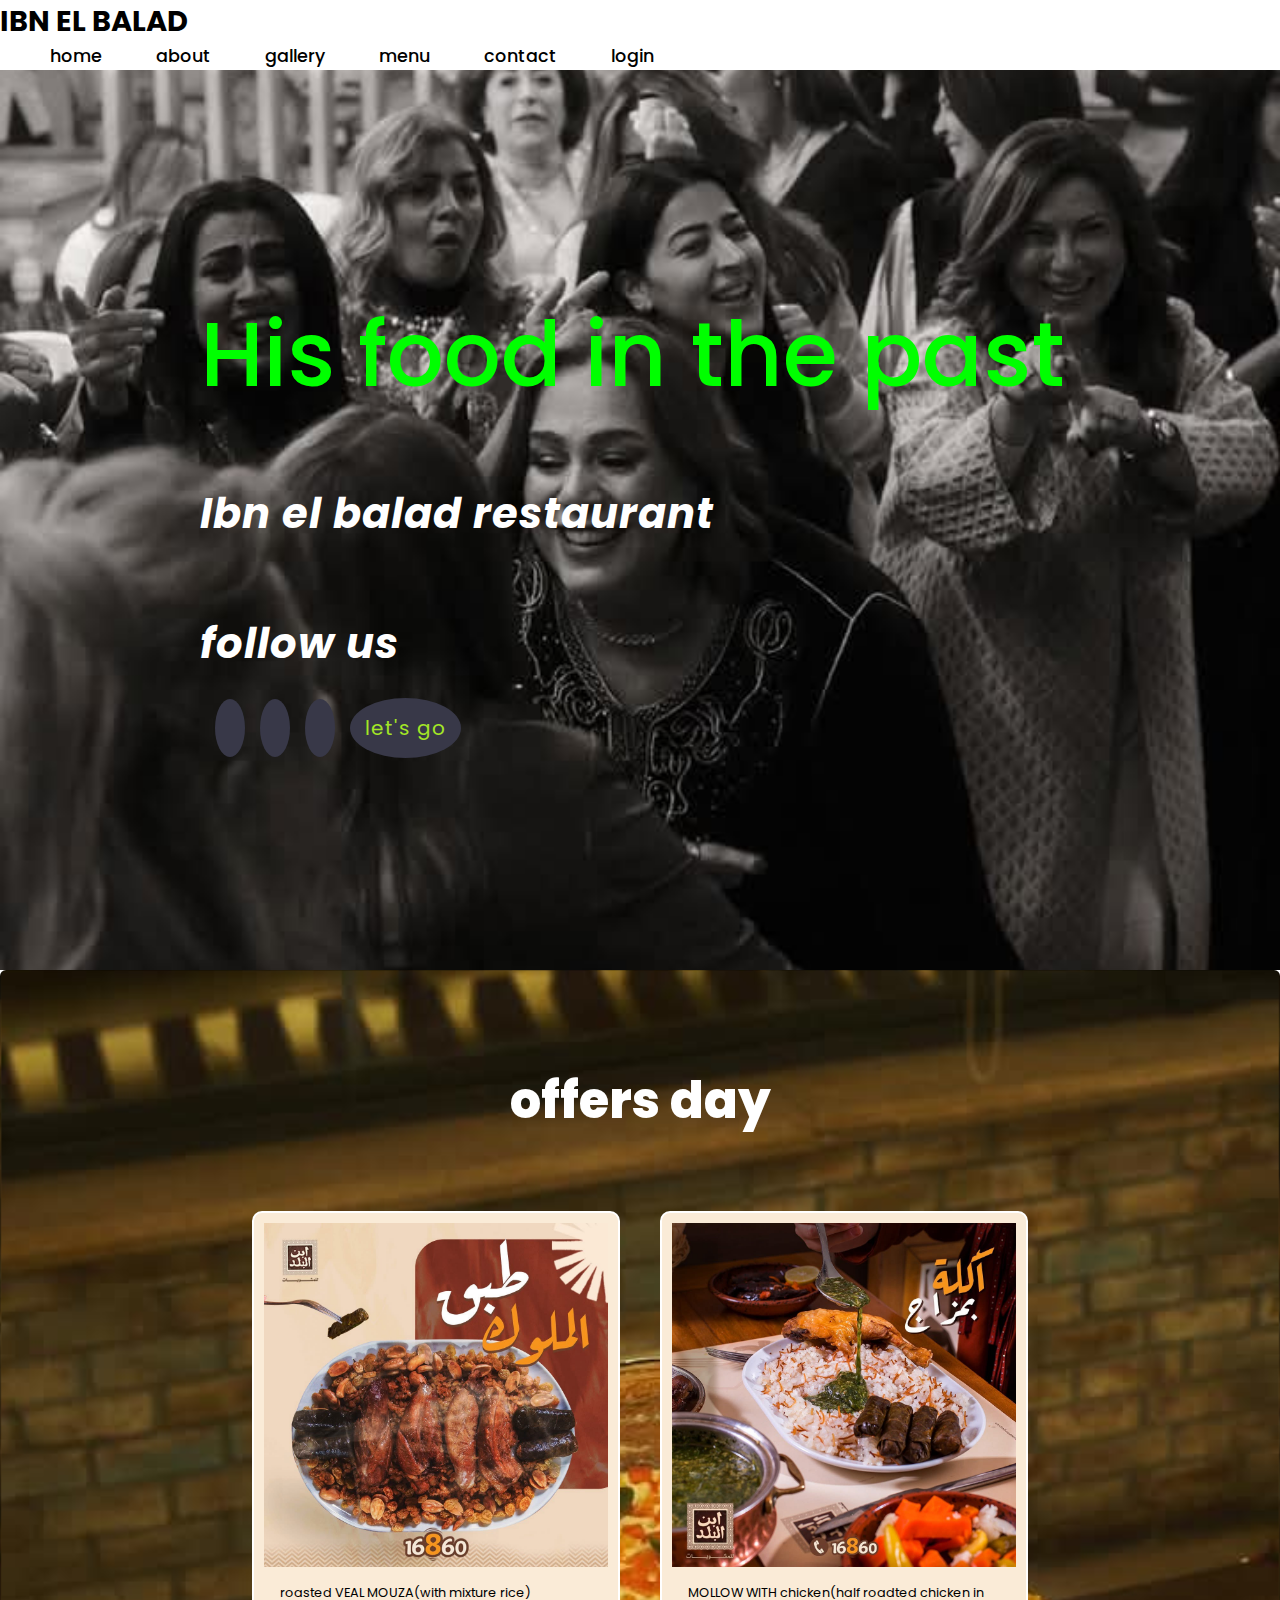
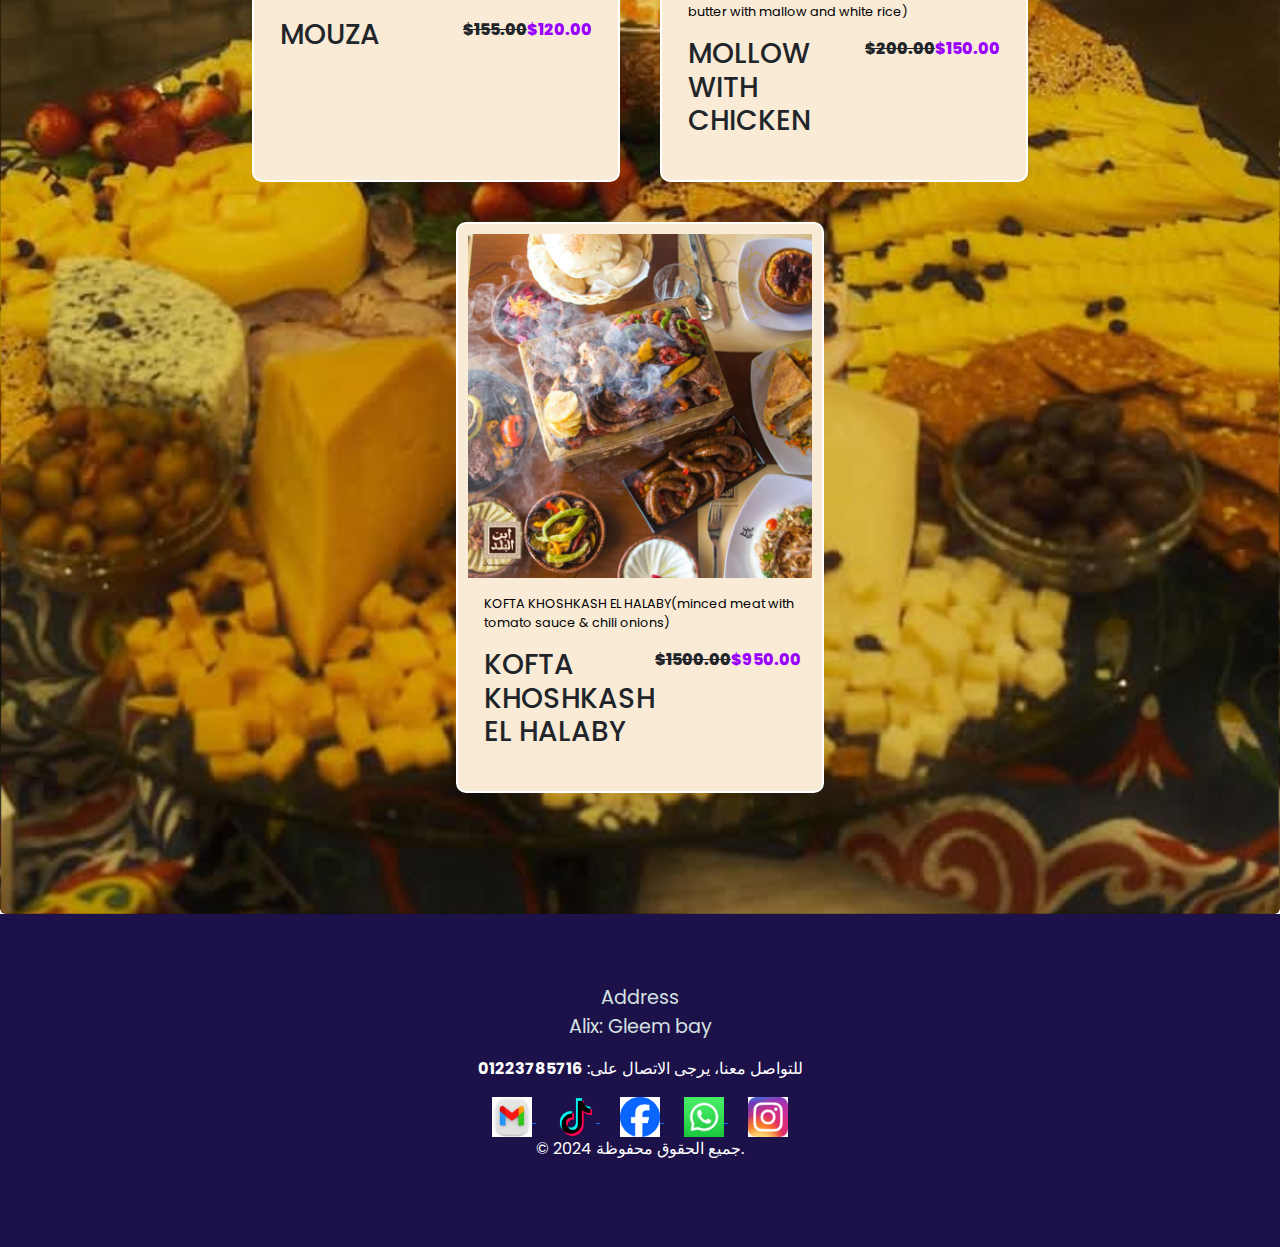
<file: index.html>
<!DOCTYPE html>
<html lang="en">
<head>
    <meta charset="UTF-8">
    <meta name="viewport" content="width=device-width, initial-scale=1.0">
    <title>Ibn El Balad</title>
    <link rel="shortcut icon" href="11.jpg" type="image/x-icon">
    <link rel="stylesheet" href="home.css">
    <link rel="stylesheet" href="https://cdnjs.cloudflare.com/ajax/libs/font-awesome/6.7.1/css/all.min.css" integrity="sha512-5Hs3dF2AEPkpNAR7UiOHba+lRSJNeM2ECkwxUIxC1Q/FLycGTbNapWXB4tP889k5T5Ju8fs4b1P5z/iB4nMfSQ==" crossorigin="anonymous" referrerpolicy="no-referrer" />
     <link href="https://cdn.jsdelivr.net/npm/bootstrap@5.3.0-alpha3/dist/css/bootstrap.min.css" rel="stylesheet">
    <style>
    footer {
            background-color: #1d114a;
            color: white;
            text-align: center;
            padding: 70px;
            margin-top:0px;
        }
        .social-links a {
        margin: 0 10px;
    }

    .social-links img {
        width: 40px;
        height: 40px;
    }

</style>
</head>
<body>
    <header>
        
        <a href="home" class="logo">Ibn El Balad</a>
        <nav class="navication">
            <a href="index.html">home</a>
            <a href="about.html">about</a>
            <a href="gallery.html">gallery</a>
            <a href="menu.html">menu</a>
            <a href="contact.html">contact</a>
            <a href="log.html">login</a>
        </nav>
    </header>
    <section class="main" id="home">
        <div>
            <h2> <span>His food in the past</span></h2>
            <h3>Ibn el balad restaurant</h3>
            <div class="social-icons">
                <div>




                            <h3>follow us</h3>
                            <a href="#"><i class="fa-brands fa-facebook-f"></i></a>
                            <a href="#"><i class="fa-brands fa-twitter"></i></a>
                            <a href="#"><i class="fa-brands fa-instagram"></i></a>
                            <a href="index.html" class="main-btn">let's go</a>
                        </div>
            </section>
        <section class="card" id="offers">
            <h2 class="title">offers day</h2>
            <div class="content">
                <div class="card-offers">
                    <div class="card-image">
                        <img src="250.JPG" alt="">
                    </div>
                    <div class="card-info">
                        <p class="card-category"> roasted VEAL MOUZA(with mixture rice)</p>
                        <strong class="card-title">
                            <h3> mouza</h3>
                           <p> <del>$155.00</del><span style="color: rgb(153, 0, 255);">$120.00</span></p>
                        </strong>
                    </div>
                </div>
                <div class="card-offers">
                    <div class="card-image">
                        <img src="190.JPG" alt="">
                    </div>
                    <div class="card-info">
                        <p class="card-category"> MOLLOW WITH chicken(half roadted chicken in butter with mallow and white rice)</p>
                        <strong class="card-title">
                            <h3>MOLLOW WITH chicken</h3>
                           <p> <del>$200.00</del><span style="color: rgb(153, 0, 255);">$150.00</span></p>
                        </strong>
                    </div>
                </div>
                <div class="card-offers">
                    <div class="card-image">
                        <img src="800.jpg" alt="AAA">
                    </div>
                    <div class="card-info">
                        <p class="card-category"> KOFTA KHOSHKASH EL HALABY(minced meat with tomato sauce & chili onions)</p>
                        <strong class="card-title">
                            <h3>KOFTA KHOSHKASH EL HALABY</h3>
                           <p> <del>$1500.00</del><span style="color: rgb(153, 0, 255);">$950.00</span></p>
                        </strong>
                    </div>
                </div>
            </div>
        </section>
                


        <footer id="contact">

            <div class="footer-title">
                <p style="color: rgb(212, 225, 225);  font-size: larger;">Address <br> Alix: Gleem bay</p>
            </div>
            <p>للتواصل معنا، يرجى الاتصال على: <strong>01223785716</strong> </p>
            <div class="social-links">
               
                <a href="mailto:your-email@gmail.com" target="_blank">
                    <img src="gm.jpg" alt="Gmail">
                </a>
                
                <a href="https://www.tiktok.com" target="_blank">
                    <img src="Tiktok.jpg" alt="TikTok">
                </a>
                
                <a href="https://www.facebook.com" target="_blank">
                    <img src="fac.png" alt="Facebook">
                </a>
                
                
                <a href="https://wa.me/yourphonenumber" target="_blank">
                    <img src="wat.jpg" alt="WhatsApp">
                </a>
                
                
                <a href="https://www.instagram.com" target="_blank">
                    <img src="ins.jpg" alt="Instagram">
                </a>
                <p>&copy; 2024 جميع الحقوق محفوظة.</p>
            </div>
        </footer>




</body>
</html>
</file>
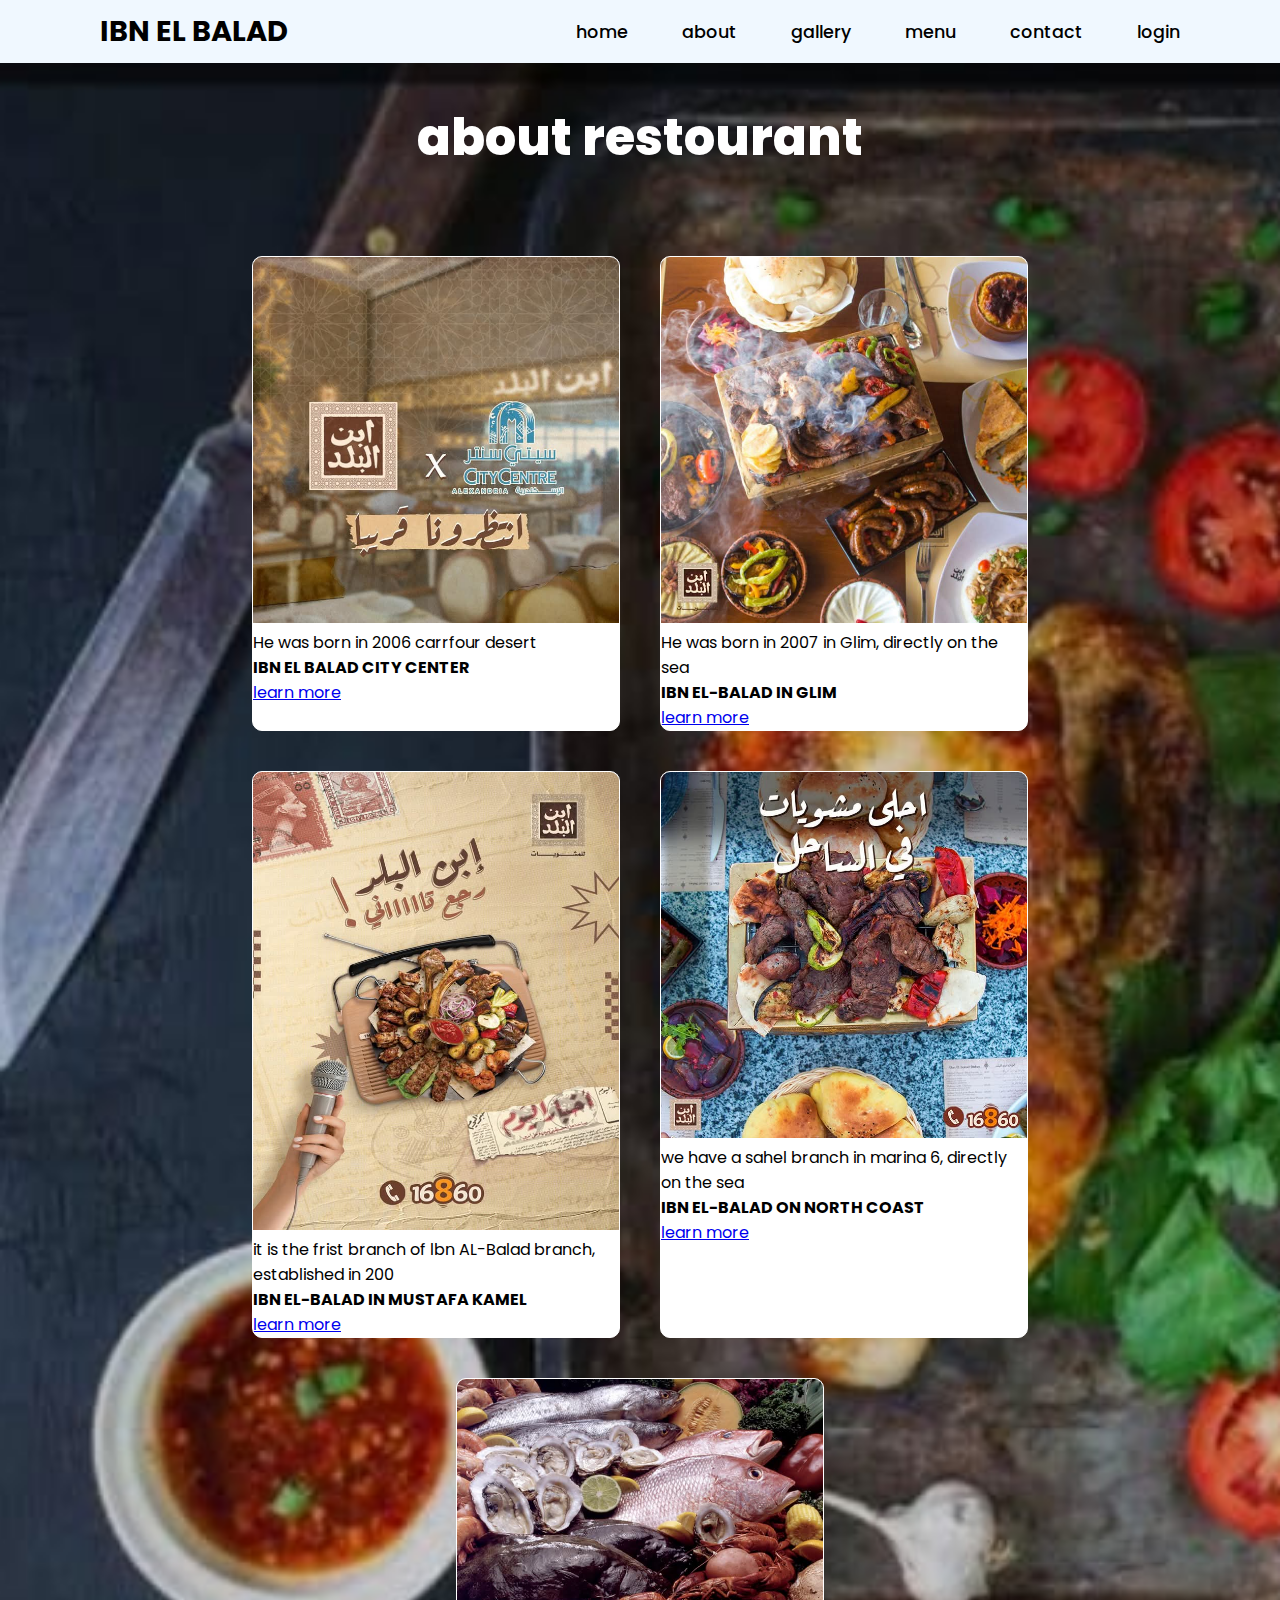
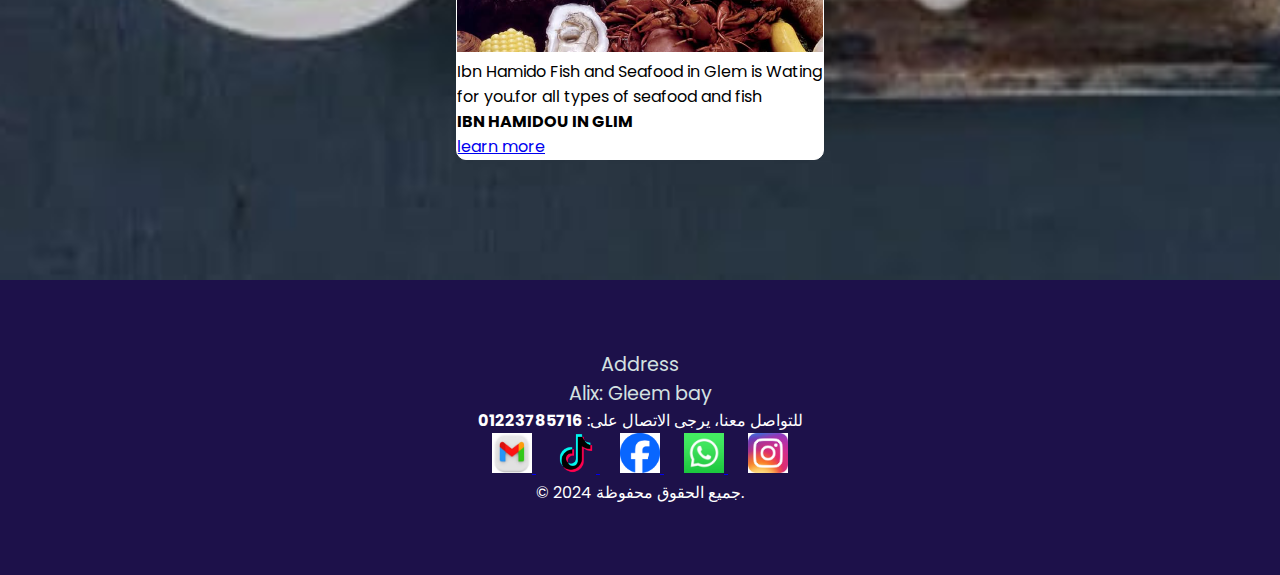
<file: about.html>
<!DOCTYPE html>
<html lang="en">
<head>
    <meta charset="UTF-8">
    <meta name="viewport" content="width=device-width, initial-scale=1.0">
    <title>Ibn El Balad</title>
    <link rel="shortcut icon" href="11.jpg" type="image/x-icon">
    <link rel="stylesheet" href="about.css">
    <style>
        footer {
            background-color: #1d114a;
            color: white;
            text-align: center;
            padding: 70px;
            margin-top:0px;
        }
        .social-links a {
        margin: 0 10px;
    }

    .social-links img {
        width: 40px;
        height: 40px;
    }
    </style>
</head>
<body>
    <header>
        <a href="home" class="logo">Ibn El Balad</a>
        <nav class="navication">
            <a href="index.html">home</a>
            <a href="about.html">about</a>
            <a href="gallery.html">gallery</a>
            <a href="menu.html">menu</a>
            <a href="contact.html">contact</a>
            <a href="log.html">login</a>
        </nav>
    </header>
    <section class="about" id="about">
        <h2 class="title">about restourant</h2>
        <div class="content">
            <div class="project-card">
                <div class="project-image">
                    <img src="1.jpg" alt="">
                </div>
                <div class="project-info">
                    <p class="project-category">He was born in 2006 carrfour desert</p>
                    <strong class="project-title">
                        <span>IBN EL BALAD CITY CENTER</span>
                    </strong>
                </div>
                <a href="learn more.html">learn more</a>
            </div>
            <div class="project-card">
                <div class="project-image">
                    <img src="800.jpg" alt="">
                </div>
                <div class="project-info">
                    <p class="project-category">He was born in 2007 in Glim, directly on the sea</p>
                    <strong class="project-title">
                        <span>IBN EL-BALAD IN GLIM </span>
                    </strong>
                </div>
                <a href="learn more">learn more</a>
            </div>
            <div class="project-card">
                <div class="project-image">
                    <img src="700.jpg" alt="">
                </div>
                <div class="project-info">
                    <p class="project-category">it is the frist branch of lbn AL-Balad branch, established in 200</p>
                    <strong class="project-title">
                        <span>IBN EL-BALAD IN MUSTAFA KAMEL </span>
                    </strong>
                </div>
                <a href="learn more">learn more</a>
            </div>
            <div class="project-card">
                <div class="project-image">
                    <img src="600.jpg" alt="">
                </div>
                <div class="project-info">
                    <p class="project-category">we have a sahel branch in marina 6, directly on the sea</p>
                    <strong class="project-title">
                        <span>IBN EL-BALAD ON NORTH COAST </span>
                    </strong>
                </div>
                <a href="learn more">learn more</a>
            </div>
            <div class="project-card">
                <div class="project-image">
                    <img src="900.jpg" alt="">
                </div>
                <div class="project-info">
                    <p class="project-category">Ibn Hamido Fish and Seafood in Glem is Wating for you.for all types of seafood and fish</p>
                    <strong class="project-title">
                        <span>IBN HAMIDOU IN GLIM </span>
                    </strong>
                </div>
                <a href="learn more">learn more</a>
            </div>
        </div>
    </section>


    <footer id="contact">

        <div class="footer-title">
            <p style="color: rgb(212, 225, 225);  font-size: larger;">Address <br> Alix: Gleem bay</p>
        </div>
        <p>للتواصل معنا، يرجى الاتصال على: <strong>01223785716</strong> </p>
        <div class="social-links">
            
            <a href="mailto:your-eeil@gmail.com" target="_blank">
                <img src="gm.jpg" alt="Gmail">
            </a>
            
            <a href="https://www.tiktok.com" target="_blank">
                <img src="Tiktok.jpg" alt="TikTok">
            </a>
            
            <a href="https://www.facebook.com" target="_blank">
                <img src="fac.png" alt="Facebook">
            </a>
            
            <a href="https://wa.me/yourphonenumber" target="_blank">
                <img src="wat.jpg" alt="WhatsApp">
            </a>
            
            <a href="https://www.instagram.com" target="_blank">
                <img src="ins.jpg" alt="Instagram">
            </a>
            <p>&copy; 2024 جميع الحقوق محفوظة.</p>
        </div>
    </footer>
</body>
</html>
</file>
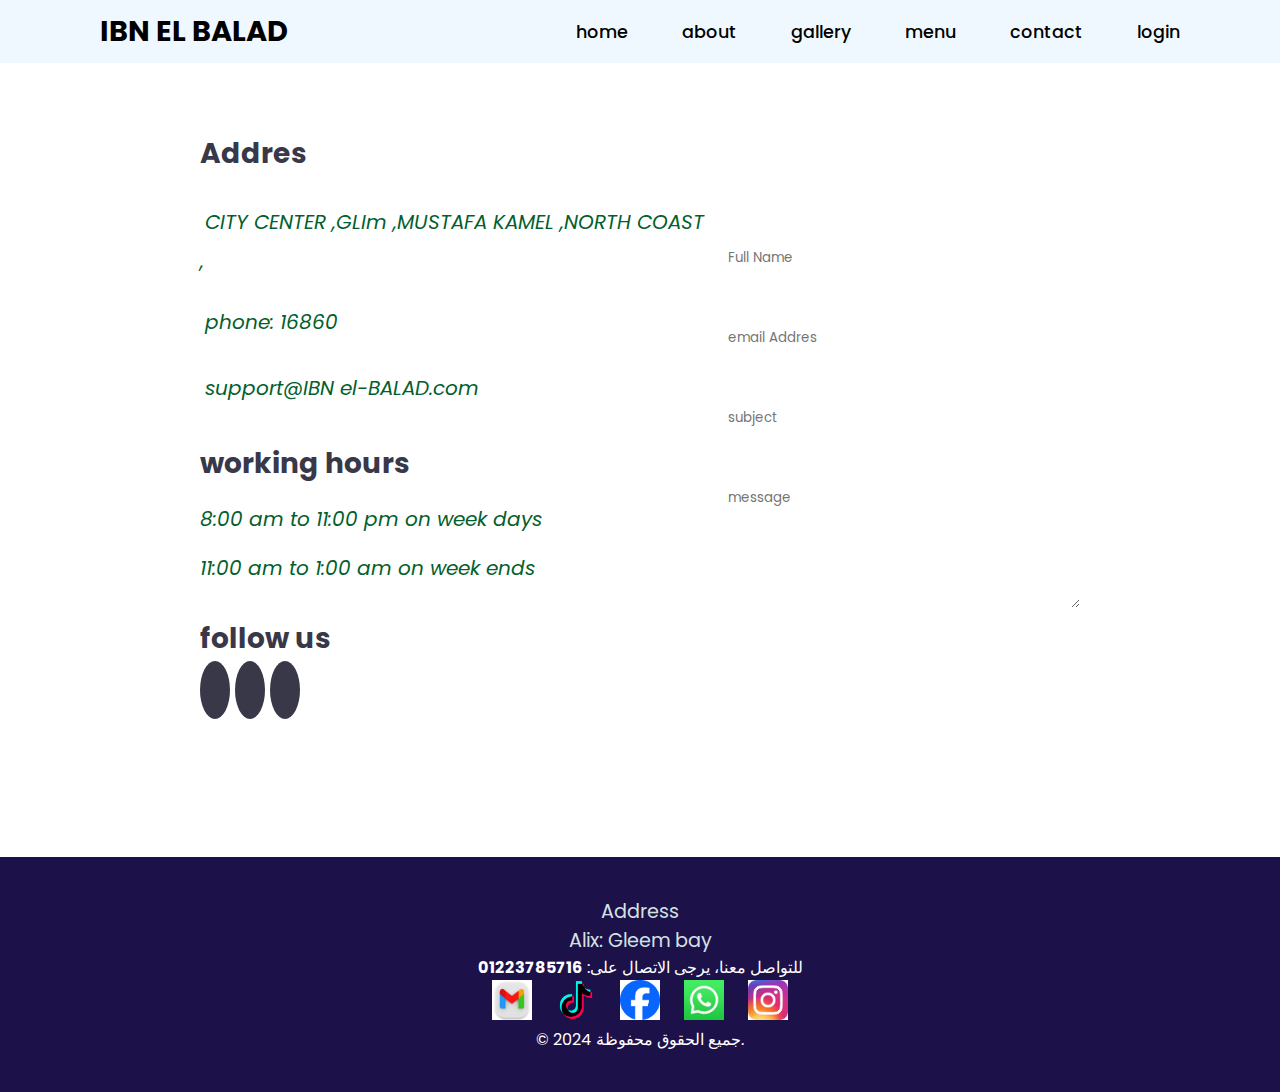
<file: contact.html>
<!DOCTYPE html>
<html lang="en">
<head>
    <meta charset="UTF-8">
    <meta name="viewport" content="width=device-width, initial-scale=1.0">
    <title>Ibn El Balad</title>
    <link rel="stylesheet" href="contact.css">
    <link rel="shortcut icon" href="11.jpg" type="image/x-icon">
    <link rel="stylesheet" href="https://cdnjs.cloudflare.com/ajax/libs/font-awesome/6.7.1/css/all.min.css" integrity="sha512-5Hs3dF2AEPkpNAR7UiOHba+lRSJNeM2ECkwxUIxC1Q/FLycGTbNapWXB4tP889k5T5Ju8fs4b1P5z/iB4nMfSQ==" crossorigin="anonymous" referrerpolicy="no-referrer" />
   <style>
      footer {
            background-color: #1d114a;
            color: white;
            text-align: center;
            padding: 40px;
            margin-top: 20px;
        }
        .social-links a {
        margin: 0 10px;
    }

    .social-links img {
        width: 40px;
        height: 40px;
    }
   </style>
</head>
<body>
    <header>
        <a href="home" class="logo">Ibn El Balad</a>
        <nav class="navication">
            <a href="index.html">home</a>
            <a href="about.html">about</a>
            <a href="gallery.html">gallery</a>
            <a href="menu.html">menu</a>
            <a href="contact.html">contact</a>
            <a href="log.html">login</a>
        </nav>
    </header>
    <section id="contact">
        <div class="container">
            <div class="contact-content">
                <div class="contact-info">
                    <div>
                        <h3>Addres</h3>
                        <p><i class="fa-solid fa-location-dot"></i> CITY CENTER ,GLIm ,MUSTAFA KAMEL ,NORTH COAST ,</p>
                        <p><i class="fa-solid fa-phone"></i>phone: 16860</p>
                        <p><i class="fa-regular fa-envelope"></i>support@IBN el-BALAD.com</p>
                    </div>
                    
                    <div>
                        <h3>working hours</h3>
                        <p>8:00 am to 11:00 pm on week days</p>
                        <p>11:00 am to 1:00 am on week ends</p>
                    </div>
                    <div>
                        <h3>follow us</h3>
                        <a href="#"><i class="fa-brands fa-facebook-f"></i></a>
                        <a href="#"><i class="fa-brands fa-twitter"></i></a>
                        <a href="#"><i class="fa-brands fa-instagram"></i></a>
                    </div>
                </div>
                <form>
                    <input type="text" name="Name" id="Name" placeholder="Full Name" required>
                    <input type="email" name="email" id="Name" placeholder="email Addres" required>
                    <input type="text" name="subject" id="Name" placeholder="subject" required>
                    <textarea name="message" id="message" cols="30" rows="5" placeholder="message"></textarea>
                </form>
            </div>
        </div>
    </section>

    <footer id="contact">

        <div class="footer-title">
            <p style="color: rgb(212, 225, 225);  font-size: larger;">Address <br> Alix: Gleem bay</p>
        </div>
        <p>للتواصل معنا، يرجى الاتصال على: <strong>01223785716</strong> </p>
        <div class="social-links">
        
            <a href="mailto:your-effl@gmail.com" target="_blank">
                <img src="gm.jpg" alt="Gmail">
            </a>
            
            
            <a href="https://www.tiktok.com" target="_blank">
                <img src="Tiktok.jpg" alt="TikTok">
            </a>
           
            <a href="https://www.facebook.com" target="_blank">
                <img src="fac.png" alt="Facebook">
            </a>
            
           
            <a href="https://wa.me/yourphonenumber" target="_blank">
                <img src="wat.jpg" alt="WhatsApp">
            </a>
            
            
            <a href="https://www.instagram.com" target="_blank">
                <img src="ins.jpg" alt="Instagram">
            </a>
            <p>&copy; 2024 جميع الحقوق محفوظة.</p>
        </div>
    </footer>
</body>
</html>
</body>
</html>
</file>
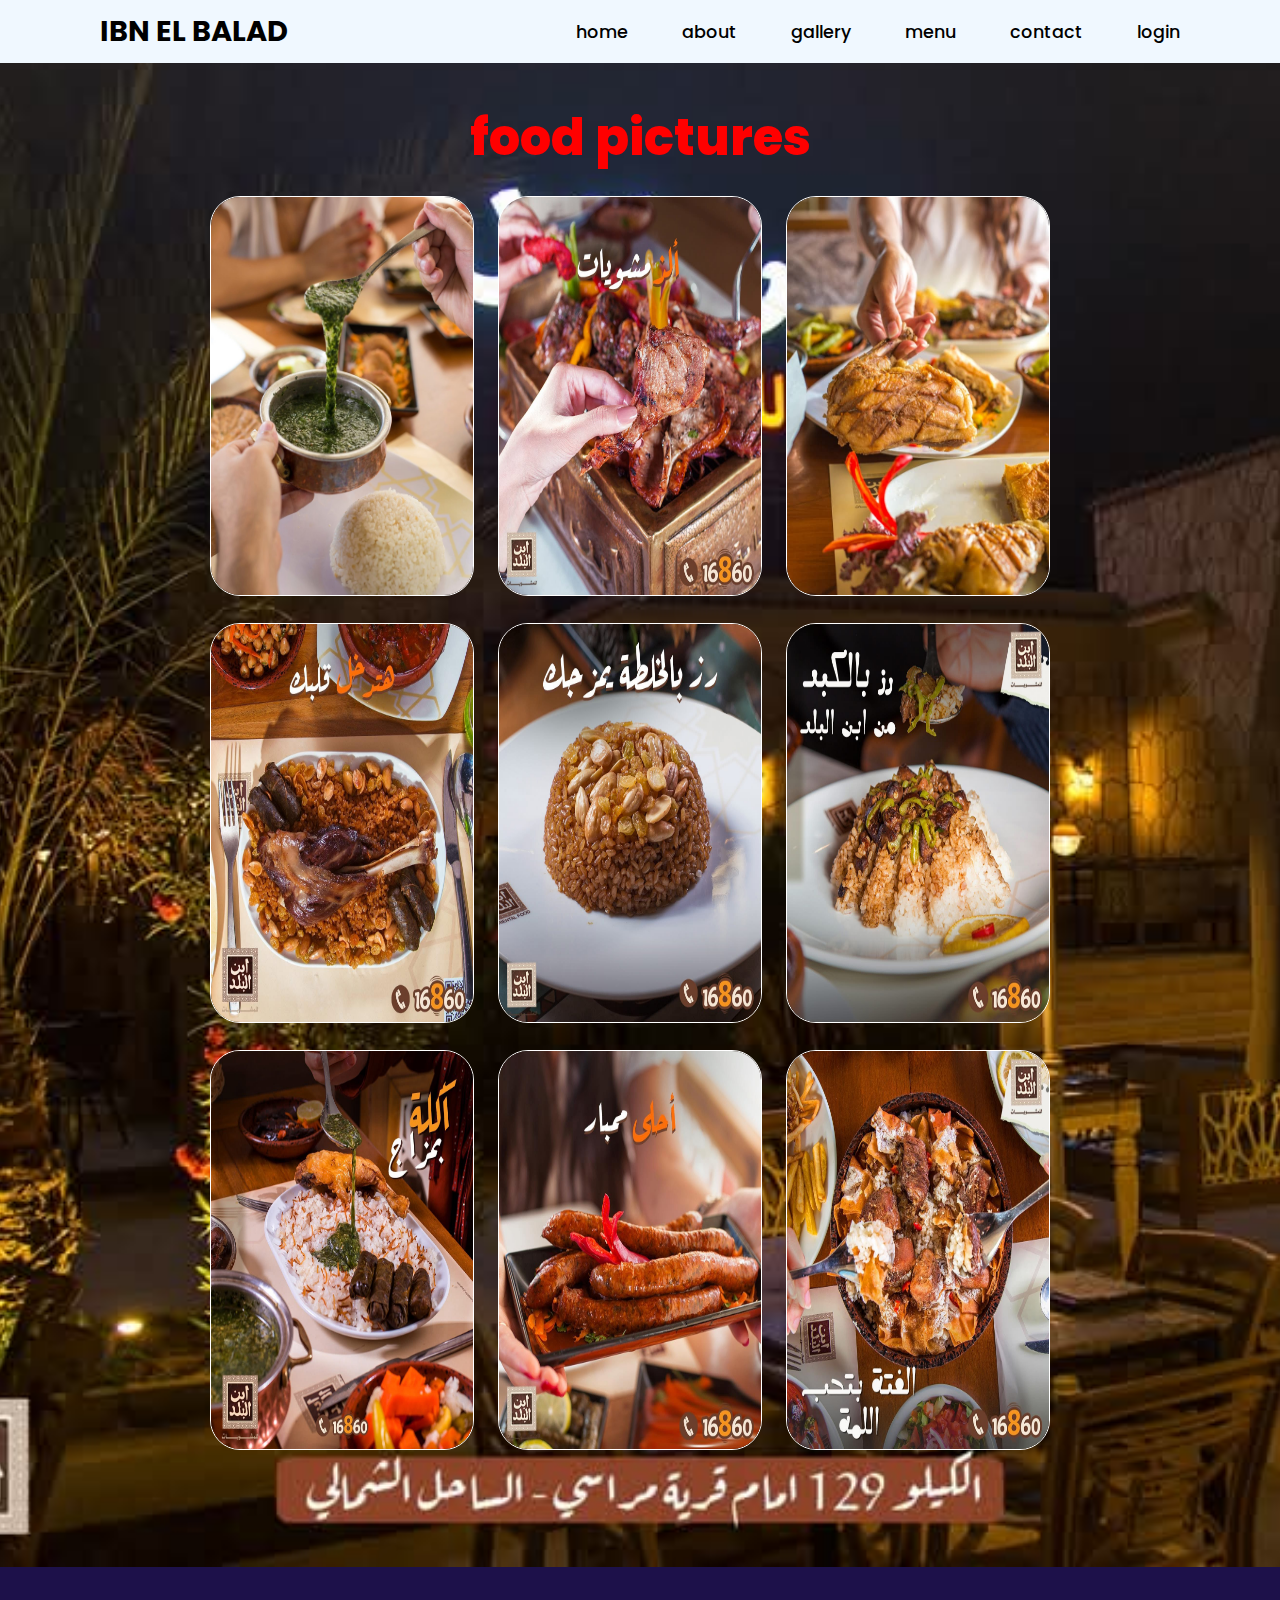
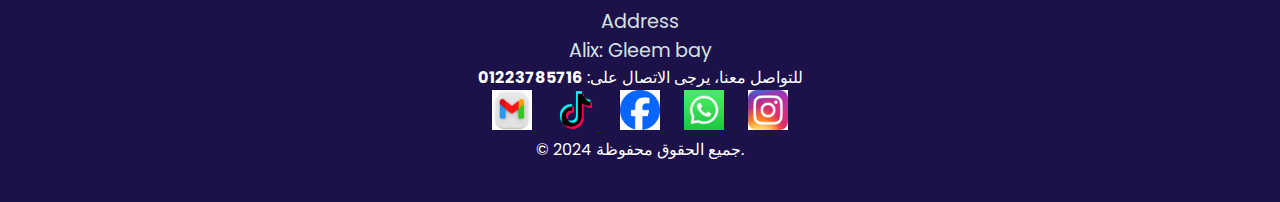
<file: gallery.html>
<!DOCTYPE html>
<html lang="en">
<head>
    <meta charset="UTF-8">
    <meta name="viewport" content="width=device-width, initial-scale=1.0">
    <title>Ibn El Balad</title>
    <link rel="shortcut icon" href="11.jpg" type="image/x-icon">
    <link rel="stylesheet" href="gallery.css">

<style>
      footer {
            background-color: #1d114a;
            color: white;
            text-align: center;
            padding: 40px;
            margin-top: 0px;
        }
        .social-links a {
        margin: 0 10px;
    }

    .social-links img {
        width: 40px;
        height: 40px;
    }
</style>

</head>
<body>
    <header>
        <a href="home" class="logo">Ibn El Balad</a>
        <nav class="navication">
            <a href="index.html">home</a>
            <a href="about.html">about</a>
            <a href="gallery.html">gallery</a>
            <a href="menu.html">menu</a>
            <a href="contact.html">contact</a>
            <a href="log.html">login</a>
        </nav>
    </header>
    <section class="gallery" id="gallery">
        <div class="container">
        <h3 class="title">food pictures</h3>
        <div class="img-gallery">
            <img src="110.JPG" alt="error">
            <img src="120.JPG" alt="error">
            <img src="130.jpg" alt="error">
            <img src="140.JPG" alt="error">
            <img src="150.JPG" alt="error">
            <img src="160.JPG" alt="error">
            <img src="190.JPG" alt="error">
            <img src="170.JPG" alt="error">
            <img src="220.JPG" alt="error">
        </div>
        </div>
    </section>

    <footer id="contact">

        <div class="footer-title">
            <p style="color: rgb(212, 225, 225);  font-size: larger;">Address <br> Alix: Gleem bay</p>
        </div>
        <p>للتواصل معنا، يرجى الاتصال على: <strong>01223785716</strong> </p>
        <div class="social-links">
          
            <a href="mailto:your-@gmail.com" target="_blank">
                <img src="gm.jpg" alt="Gmail">
            </a>
            
            
            <a href="https://www.tiktok.com" target="_blank">
                <img src="Tiktok.jpg" alt="TikTok">
            </a>
           
            <a href="https://www.facebook.com" target="_blank">
                <img src="fac.png" alt="Facebook">
            </a>
            
            <a href="https://wa.me/yourphonenumber" target="_blank">
                <img src="wat.jpg" alt="WhatsApp">
            </a>
            
            
            <a href="https://www.instagram.com" target="_blank">
                <img src="ins.jpg" alt="Instagram">
            </a>
            <p>&copy; 2024 جميع الحقوق محفوظة.</p>
        </div>
    </footer>
</body>
</html>
</body>
</html>
</file>
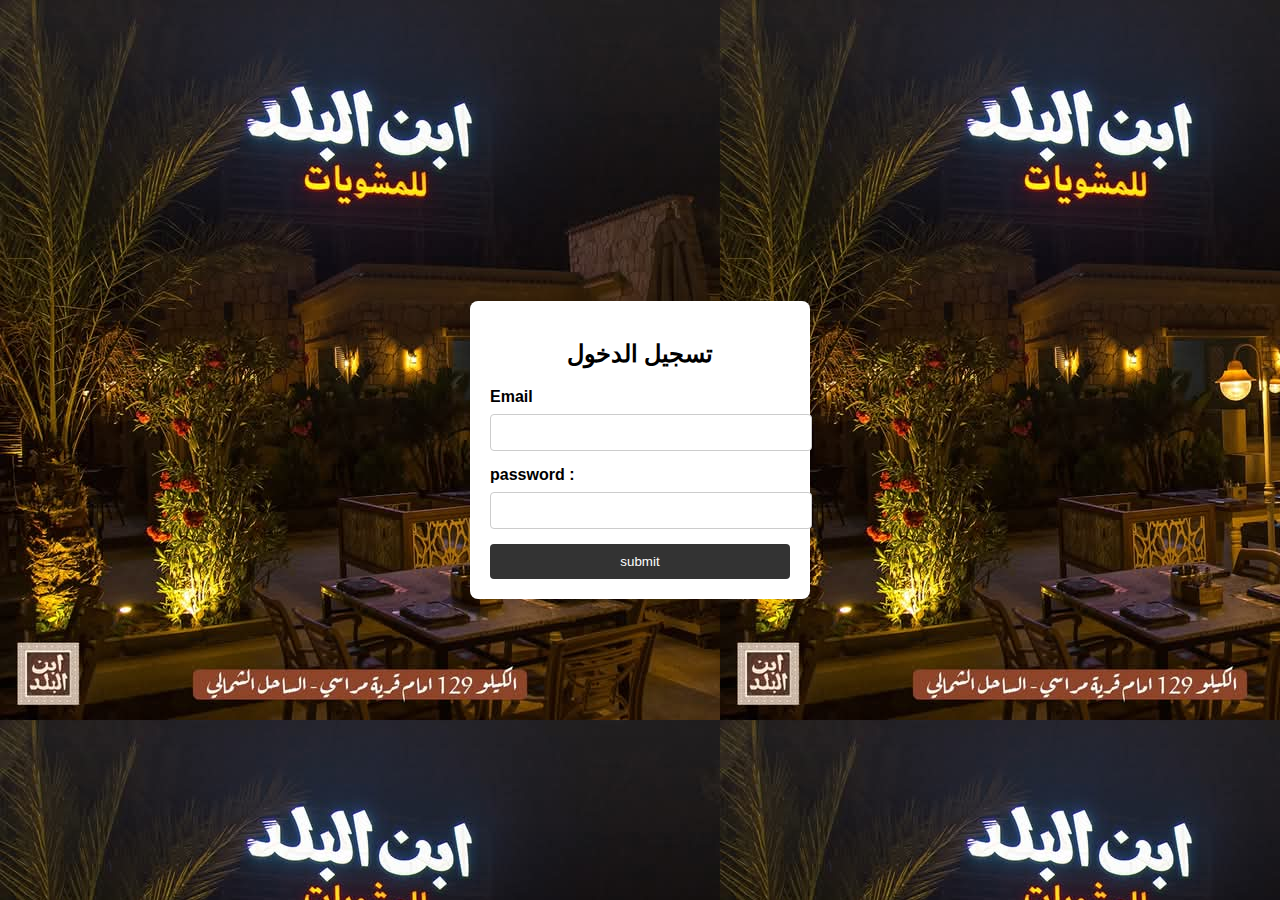
<file: log.html>
<!DOCTYPE html>
<html lang="en">
<head>
    <meta charset="UTF-8">
    <meta name="viewport" content="width=device-width, initial-scale=1.0">
    <title>login</title>
    <link rel="stylesheet" href="log.css">
</head>
<body>
    <div class="container">
        <h2>تسجيل الدخول</h2>
        <form id="loginForm">
            <label for="loginEmail"> Email</label>
            <input type="email" id="loginEmail" name="loginEmail" required>

            <label for="loginPassword">password :</label>
            <input type="password" id="loginPassword" name="loginPassword" required>

            <button type="submit">submit</button>
        </form>
    </div>

    <script src="log.js"></script>
</body>
</html>
</file>
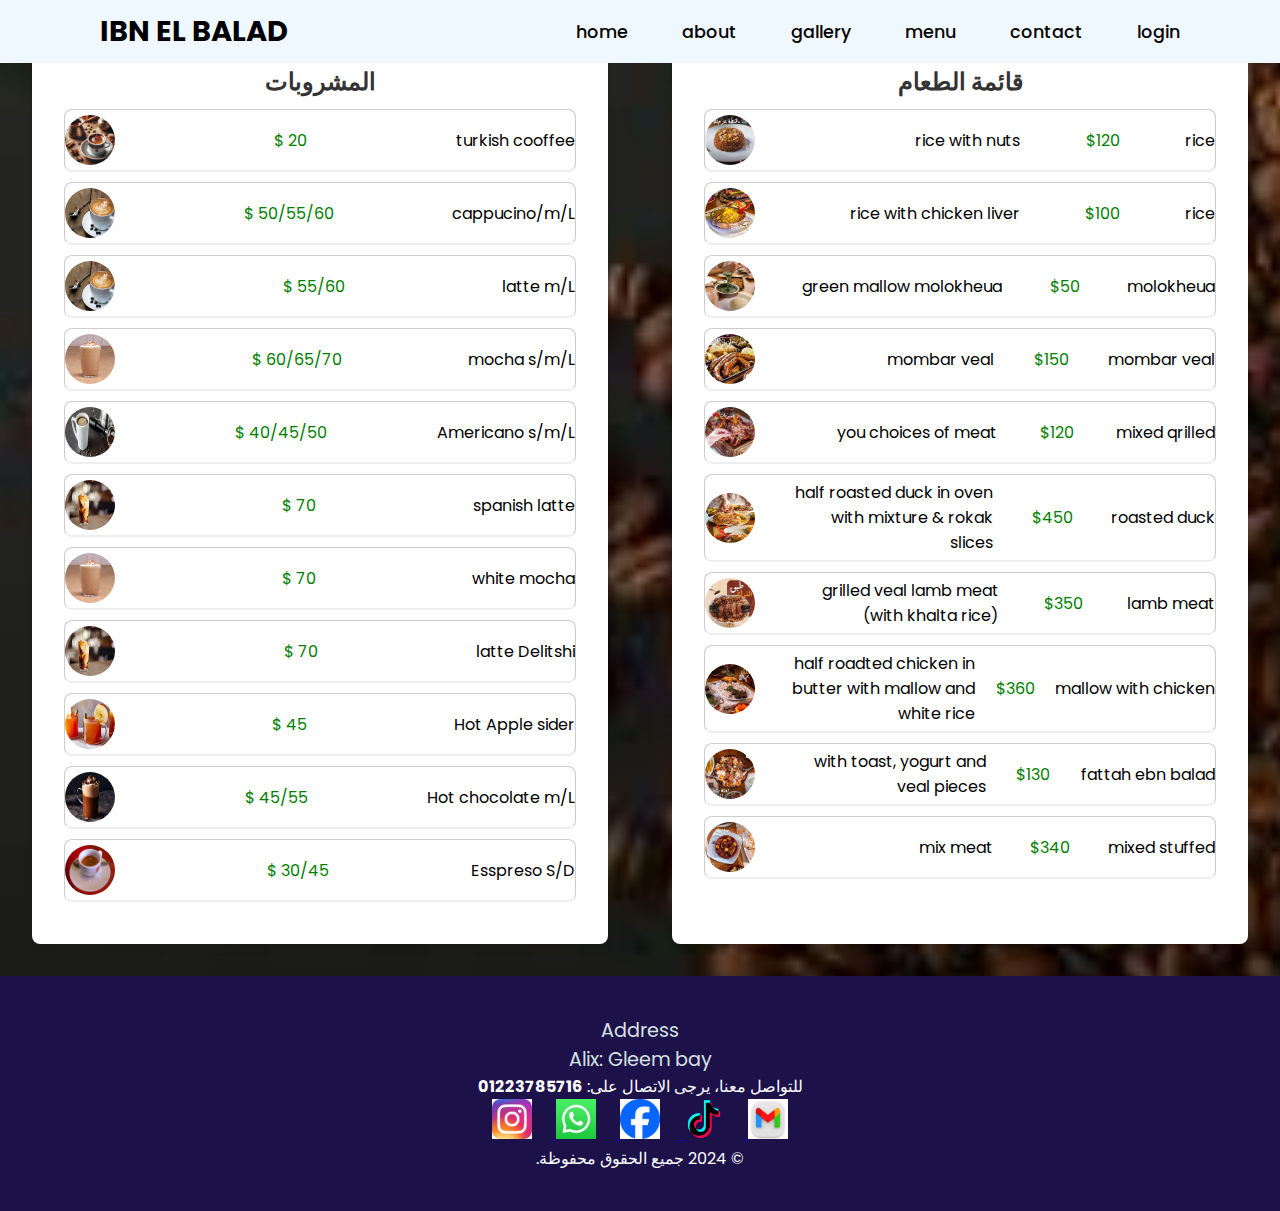
<file: menu.html>
<!DOCTYPE html>
<html lang="en">

<head>
    <meta charset="UTF-8">
    <meta name="viewport" content="width=device-width, initial-scale=1.0">
    <title>Ibn El Balad</title>
    <link rel="stylesheet" href="menu.css">
    <style>
        body {
            background-image: url(ma.jpg);
            background-size: cover;
            background-repeat: no-repeat;
        }

        body {
            font-family: Arial, sans-serif;
            direction: rtl;
            margin: 0;
            padding: 0;
            background-color: #f4f4f4;
        }


        .menu-container {
            display: flex;
            justify-content: space-around;
            margin: 32px 0;

        }

        .menu-section {
            background-color: white;
            border-radius: 8px;
            box-shadow: 0 4px 8px rgba(0, 0, 0, 0.1);
            width: 45%;
            padding: 32px;
        }

        .menu-section h2 {
            text-align: center;
            color: #333;
        }

        .menu-item {
            display: flex;
            justify-content: space-between;
            margin-bottom: 10px;
            padding: 5px 0;
            border-bottom: 2px solid #eee;

            p {
                width: 200px;
                word-wrap: break-word;
            }

        }

        footer {
            background-color: #1d114a;
            color: white;
            text-align: center;
            padding: 40px;
            margin-top: 20px;
        }

        .social-links a {
            margin: 0 10px;
        }

        .social-links img {
            width: 40px;
            height: 40px;
        }


        .as {
            color: green;
        }
    </style>
    <link rel="shortcut icon" href="men.png" type="image/x-icon">
</head>

<body>

    <header>


        <nav class="navication">
            <a href="index.html">home</a>
            <a href="about.html">about</a>
            <a href="gallery.html">gallery</a>
            <a href="menu.html">menu</a>
            <a href="contact.html">contact</a>
            <a href="log.html">login</a>
        </nav> <a href="home" class="logo">Ibn El Balad</a>
    </header>



    <div class="menu-container">

        <div id="food" class="menu-section">
            <h2>قائمة الطعام</h2>

            <div class="menu-item">
                <span> rice </span>
                <span class="as">$120 </span>
                <p>rice with nuts</p>
                <img src="rice.jpg" alt="ff" class="menu-image">
            </div>


            <div class="menu-item">
                <span>rice </span>
                <span class="as">$100 </span>
                <p>rice with chicken liver</p>
                <img src="ricefra.jpg" alt="ff" class="menu-image">

            </div>

            <div class="menu-item">
                <span> molokheua</span>
                <span class="as">$50 </span>
                <p>green mallow molokheua</p>
                <img src="mlo.jpg" alt="ff" class="menu-image">
            </div>
            <div class="menu-item">
                <span> mombar veal</span>
                <span class="as"> $150</span>
                <p>mombar veal</p>
                <img src="momb.jpg" alt="ff" class="menu-image">
            </div>
            <div class="menu-item">
                <span> mixed qrilled</span>
                <span class="as">$120 </span>
                <p>you choices of meat</p>
                <img src="stf.jpg" alt="ff" class="menu-image">
            </div>
            <div class="menu-item">
                <span> roasted duck</span>
                <span class="as">$450 </span>
                <p>half roasted duck in oven with mixture & rokak slices</p>
                <img src="duk.jpg" alt="ff" class="menu-image">
            </div>
            <div class="menu-item">
                <span> lamb meat </span>
                <span class="as">$350</span>
                <p>grilled veal lamb meat <br> (with khalta rice)</p>
                <img src="lam.jpg" alt="ff" class="menu-image">
            </div>
            <div class="menu-item">
                <span> mallow with chicken </span>
                <span class="as">$360</span>
                <p>half roadted chicken in butter with mallow and white rice</p>
                <img src="mal.jpg" alt="ff" class="menu-image">
            </div>
            <div class="menu-item">
                <span> fattah ebn balad </span>
                <span class="as">$130</span>
                <p>with toast, yogurt and veal pieces</p>
                <img src="fata.jpg" alt="ff" class="menu-image">
            </div>
            <div class="menu-item">
                <span> mixed stuffed</span>
                <span class="as">$340</span>
                <p>mix meat </p>
                <img src="mix.jpg" alt="ff" class="menu-image">
            </div>
        </div>

        
        <div id="drinks" class="menu-section">
            <h2>المشروبات</h2>
            <div class="menu-item">
                <span>turkish cooffee</span>
                <span class="as">20 $</span>
                <img src="القهوة-التركية.jpeg" alt="ff" class="menu-image">
            </div>
            <div class="menu-item">
                <span> cappucino/m/L</span>
                <span class="as">50/55/60 $</span>
                <img src="capp.jpg" alt="ff" class="menu-image">
            </div>
            <div class="menu-item">
                <span> latte m/L</span>
                <span class="as"> 55/60 $</span>
                <img src="capp.jpg" alt="ff" class="menu-image">
            </div>
            <div class="menu-item">
                <span> mocha s/m/L</span>
                <span class="as"> 60/65/70 $ </span>
                <img src="moc.jpg" alt="ff" class="menu-image">
            </div>
            <div class="menu-item">
                <span> Americano s/m/L</span>
                <span class="as">40/45/50 $</span>
                <img src="Amir.jpg" alt="ff" class="menu-image">
            </div>
            <div class="menu-item">
                <span> spanish latte </span>
                <span class="as">70 $</span>
                <img src="span.jpg" alt="ff" class="menu-image">
            </div>
            <div class="menu-item">
                <span> white mocha</span>
                <span class="as">70 $</span>
                <img src="moc.jpg" alt="ff" class="menu-image">
            </div>
            <div class="menu-item">
                <span> latte Delitshi</span>
                <span class="as">70 $</span>
                <img src="span.jpg" alt="ff" class="menu-image">
            </div>
            <div class="menu-item">
                <span> Hot Apple sider</span>
                <span class="as">45 $</span>
                <img src="appl.jpg" alt="ff" class="menu-image">
            </div>
            <div class="menu-item">
                <span> Hot chocolate m/L</span>
                <span class="as">45/55 $</span>
                <img src="choc.jpg" alt="ff" class="menu-image">
            </div>
            <div class="menu-item">
                <span> Esspreso S/D</span>
                <span class="as">30/45 $</span>
                <img src="esp.jpg" alt="ff" class="menu-image">
            </div>
        </div>
    </div>


    <footer id="contact">

        <div class="footer-title">
            <p style="color: rgb(212, 225, 225);  font-size: larger;">Address <br> Alix: Gleem bay</p>
        </div>
        <p>للتواصل معنا، يرجى الاتصال على: <strong>01223785716</strong> </p>
        <div class="social-links">

            <a href="mailto:your-email@gmail.com" target="_blank">
                <img src="gm.jpg" alt="Gmail">
            </a>



            <a href="https://www.tiktok.com" target="_blank">
                <img src="Tiktok.jpg" alt="TikTok">
            </a>

            <a href="https://www.facebook.com" target="_blank">
                <img src="fac.png" alt="Facebook">
            </a>


            <a href="https://wa.me/yourphonenumber" target="_blank">
                <img src="wat.jpg" alt="WhatsApp">
            </a>



            <a href="https://www.instagram.com" target="_blank">
                <img src="ins.jpg" alt="Instagram">
            </a>
            <p>&copy; 2024 جميع الحقوق محفوظة.</p>
        </div>
    </footer>
</body>

</html>
</file>
<file: home.css>
@import url('https://fonts.googleapis.com/css2?family=Poppins:ital,wght@0,100;0,200;0,300;0,400;0,500;0,600;0,700;0,800;0,900;1,100;1,200;1,300;1,400;1,500;1,600;1,700;1,800;1,900&display=swap');
*{
    font-family: "poppins", sans-serif;
    margin: 0;
    padding: 0;
    box-sizing: border-box;
  
    scroll-behavior: smooth;
}

body{
    height: auto;
    
    margin: 0;
    overflow-x: hidden;
}
<div class="image-container">
  <img src="image1.jpg" alt="Image 1">
  <img src="image2.jpg" alt="Image 2">
  <img src="image3.jpg" alt="Image 3">
</div>


header {
    background-color: aliceblue;
    width: 100%;
    position: fixed;
    z-index: 999;
    display: flex;
    justify-content: space-between;
    align-items: center;
    padding: 10px 100px;
}


.logo {
    text-decoration: none;
    color: rgb(0, 0, 0);
    text-transform: uppercase;
    font-weight: 700;
    font-size: 1.8em;
}


.navication a{
    color: rgb(0, 0, 0);
    text-decoration: none;
    font-size: 1.1em;
    font-weight: 500;
    padding-left: 50px;
}
.navication a:hover {
    color: rgb(179, 26, 26);
}


section {
    padding: 100px 200px;
}

.main {
    width: 10 px;
    min-height: 100vh;
    display: flex;
    align-items:center;
    background: url(500.jpg) no-repeat;
    background-size: cover;
    background-position: center;
    background-attachment: fixed;
}



.main h2 {
    color: white;
    font-size: 30px;
    font-weight: 500;
}

.main h2 span {
    display: inline-block;
    margin-top: 20px;
    color:  rgb(0, 255, 0);
    font-size: 3em;
    font-weight: 500px;
}


.main h3 {
    color:  rgb(255, 255, 255);
    font-size: 2.6rem;
    font-weight: 700;
    font-style: italic;
    letter-spacing: 1px;
    margin-top: 80px;
    margin-bottom: 30px;
}


.main-btn {
    text-decoration: none;
    font-size: 1.5em;
    font-weight: 400;
    display: inline-block;
    padding: 1.2rem;
    letter-spacing: 1px;
    border-radius: 20px;
    transition: 0.4s ease;
    color: rgb(0, 255, 0);
    background-color: #383848;
    margin-left: 15px;
}


 .main-btn:hover {
    background-color: black;
    color: aqua;
}


.title {
    display: flex;
    justify-content: center;
    font-size: 2.2rem;
    font-weight: 800;
    margin-bottom: 30px;
    
}


.contant {
    display: flex;
    justify-content: center;
    text-decoration: row;
    flex-wrap: wrap;
}

.content .title {
    font-size: 40px;
    margin-bottom: 20px;
    color: rgb(254, 254, 255);
}

.card {
   background: url(33.jpg) ;
   background-position: center;
   background-size: cover;
}

.card .title , .about .title{
    justify-content: center;
    display: flex;
    font-size: 50px;
    font-weight: 800;
    margin-bottom: 60px;
    color: rgb(255, 255, 255);
}

.card .content ,.about .content {
    display: flex;
    flex-direction: row;
    justify-content: center;
    flex-wrap: wrap;
}


.card-offers  {
    background-color: antiquewhite;
    border: 2px solid white;
    min-height: 14em;
    width: 23em;
    overflow: hidden;
    border-radius: 10px;
    margin: 20px;
    transition: 0.7s ease;
    padding: 10px;
}

.card-offers:hover {
    transform: scale(1.1);
}
.card-offers:hover .card-image {
    opacity: 0.9;
}

.card-image img {
    width: 100%;
}


.card-info {
    padding: 1em ;
}

.card-category {
    font-size: 0.8em;
    color: rgb(0, 0, 0);
}
.card-title {
    display: flex;
    justify-content: space-between;
    text-transform: uppercase;
    font-weight: 800;
    margin-top: 10px;
}

form h4 {
    color:rgb(0, 255, 0);
    text-align: center;
    font-size: 40px;
    font-weight:500px;
    font-family: Arial, Helvetica, sans-serif;
}

form {
    width: 50%;
}

form input ,
textarea {
    display: block;
    width: 100%;
    left: 150px;
    padding: 20px 15px;
    margin: 20px 0;
    border: none;
    background-color: rgb(255, 255, 255);
}


 .social-icons a {
    color: rgb(163, 230, 38);
    background-color: #383848;
    padding: 15px;
    border-radius: 50%;
    font-size: 20px;
    margin-left: 15px;
}

.social-icons a:hover {
    background-color: black;
    color: aqua;
}
</file>
<file: about.css>
@import url('https://fonts.googleapis.com/css2?family=Poppins:ital,wght@0,100;0,200;0,300;0,400;0,500;0,600;0,700;0,800;0,900;1,100;1,200;1,300;1,400;1,500;1,600;1,700;1,800;1,900&display=swap');
*{
    font-family: "poppins", sans-serif;
    margin: 0;
    padding: 0;
    box-sizing: border-box;
  
    scroll-behavior: smooth;
}



header {
    background-color: aliceblue;
    width: 100%;
    position: fixed;
    z-index: 999;
    display: flex;
    justify-content: space-between;
    align-items: center;
    padding: 10px 100px;
}


.logo {
    text-decoration: none;
    color: rgb(0, 0, 0);
    text-transform: uppercase;
    font-weight: 700;
    font-size: 1.8em;
}


.navication a{
    color: rgb(0, 0, 0);
    text-decoration: none;
    font-size: 1.1em;
    font-weight: 500;
    padding-left: 50px;
}
.navication a:hover {
    color: rgb(179, 26, 26);
}
section {
    padding: 100px 200px;
}
.main {
    width: 10;
    min-height: 100vh;
    display: flex;
    align-items:center;
    background-attachment: fixed;
}



.about {
    background: url(a.jpg);
    background-position: center;
    background-size: cover;
    
}

.about .content {
    margin-top: 30px;
}




.project-card {
    background-color: white;
    min-height: 14em;
    border: 1px solid white;
    width: 23em;
    overflow: hidden;
    border-radius: 10px;
    margin: 20px;
    transition: 0.7s ease;
}

 .about .title{
    justify-content: center;
    display: flex;
    font-size: 50px;
    font-weight: 800;
    margin-bottom: 60px;
    color: rgb(255, 255, 255);
    
}


.about .content {
    display: flex;
    flex-direction: row;
    justify-content: center;
    flex-wrap: wrap;
}



.project-card:hover {
    transform: scale(1.1);
}
.project-image img  {
    width: 100%;
}
.gallery {
    background-color:white;
}


.gallery .content {
    margin-top: 30px;
}

.gallery .title {
    color: brown;
    font-size: 50px;
    font-weight: 800;
}
.gallery .img-gallery img {
    min-height: 10em;
    border: 0.8px solid white;
    width: 30%;
    overflow: hidden;
    border-radius: 30px;
    margin: 10px ;
    transition: 0.7s ease;
}
.img-gallery img:hover  {
    transform: scale(1.1);
    opacity: 1;
}

.img-gallery img {
    margin-top: 2.2em;
    justify-content: center;
    height: 400px;
    
}
</file>
<file: contact.css>
@import url('https://fonts.googleapis.com/css2?family=Poppins:ital,wght@0,100;0,200;0,300;0,400;0,500;0,600;0,700;0,800;0,900;1,100;1,200;1,300;1,400;1,500;1,600;1,700;1,800;1,900&display=swap');
*{
    font-family: "poppins", sans-serif;
    margin: 0;
    padding: 0;
    box-sizing: border-box;
  
    scroll-behavior: smooth;
}



header {
    background-color: aliceblue;
    width: 100%;
    position: fixed;
    z-index: 999;
    display: flex;
    justify-content: space-between;
    align-items: center;
    padding: 10px 100px;
}


.logo {
    text-decoration: none;
    color: rgb(0, 0, 0);
    text-transform: uppercase;
    font-weight: 700;
    font-size: 1.8em;
}


.navication a{
    color: rgb(0, 0, 0);
    text-decoration: none;
    font-size: 1.1em;
    font-weight: 500;
    padding-left: 50px;
}
.navication a:hover {
    color: rgb(179, 26, 26);
}


section {
    padding: 100px 200px;
    
}


.contact .container {
    max-width: 900px;
    background:wheat ;
    padding: 5rem;
}

  .contact-content {
    display: flex;
    justify-content: space-evenly;
    align-items: center;
}
 .contact-content .contact-info {
    width: 70%;
}
.contact-content .contact-info div {
    margin: 30px 0;
    line-height: 1.7;
}
.contact-content .contact-info h3 {
    font-size: 28px;
    color: #383848;
    margin-bottom: 10px;
}

.contact-content .contact-info p {
    color: rgb(3, 95, 45);
    font-size: 20px;
    font-style: italic;
    margin-top: 15px;

}

.contact-content .contact-info p:hover {
    color: rgb(0, 0, 0);
}

.contact-content .contact-info i {
    color: rgb(95, 69, 187);
    margin-right: 5px;
    font-size: 30px;
    border-radius: 50%;
}
.contact-content .contact-info a i {
    color: rgb(163, 230, 38);
    background-color: #383848;
    padding: 15px;
    border-radius: 50%;
    font-size: 20px;
}
.contact-content .contact-info a i:hover {
    background-color: black;
    color: aqua;
}

form {
    width: 50%;
}

form input ,
textarea {
    display: block;
    width: 100%;
    padding: 20px 15px;
    margin: 20px 0;
    border: none;
    background-color: rgb(255, 255, 255);
}


 .social-icons a {
    color: rgb(163, 230, 38);
    background-color: #383848;
    padding: 15px;
    border-radius: 50%;
    font-size: 20px;
    margin-left: 15px;
}

.social-icons a:hover {
    background-color: black;
    color: aqua;
}
form h4 {
    color:rgb(0, 255, 0);
    text-align: center;
    font-size: 40px;
    font-weight:500px;
    font-family: Arial, Helvetica, sans-serif;
}


.main form {
    width: 450px;
    height: 40px;
    border-radius: 20px;
    margin: 50px auto;
    margin-left: 900px;
    font-size: 20px;

}

.main form input {
    background: rgb(0, 255, 0);
    font-size: 20px;
    border-radius: 20px;
    transition: 0.3s ease;
}

.main form input:hover {
    transform: scale(1.1);
}
</file>
<file: gallery.css>
@import url('https://fonts.googleapis.com/css2?family=Poppins:ital,wght@0,100;0,200;0,300;0,400;0,500;0,600;0,700;0,800;0,900;1,100;1,200;1,300;1,400;1,500;1,600;1,700;1,800;1,900&display=swap');
*{
    font-family: "poppins", sans-serif;
    margin: 0;
    padding: 0;
    box-sizing: border-box;
  
    scroll-behavior: smooth;
}

section {
    padding: 100px 200px;
}

/* .main {
    width: 10;
    min-height: 100vh;
    display: flex;
    align-items:center;
    background: url(500.JPG) no-repeat;
    background-size: cover;
    background-position: center;
    background-attachment: fixed;
} */



header {
    background-color: aliceblue;
    width: 100%;
    position: fixed;
    z-index: 999;
    display: flex;
    justify-content: space-between;
    align-items: center;
    padding: 10px 100px;
}


.logo {
    text-decoration: none;
    color: rgb(0, 0, 0);
    text-transform: uppercase;
    font-weight: 700;
    font-size: 1.8em;
}


.navication a{
    color: rgb(0, 0, 0);
    text-decoration: none;
    font-size: 1.1em;
    font-weight: 500;
    padding-left: 50px;
}
.navication a:hover {
    color: rgb(179, 26, 26);
}






.gallery {
    background: url(012.jpg);
    background-position: center;
    background-size: cover;
}


.gallery .content {
    margin-top: 30px;
}

.gallery .title {
    color: red;
    font-size: 50px;
    font-weight: 800;
    justify-content: center;
    display: flex;
    margin-bottom: 10px;

}

.gallery .img-gallery img {
    min-height: 10em;
    border: 0.8px solid white;
    width: 30%;
    overflow: hidden;
    border-radius: 30px;
    margin: 10px ;
    transition: 0.7s ease;
}
.img-gallery img:hover  {
    transform: scale(1.1);
    opacity: 1;
}

.img-gallery img {
    margin-top: 2.2em;
    justify-content: center;
    height: 400px;
    
}

.title h3 {
    display: flex;
    justify-content:center ;
    margin-bottom: 30px;
    font-weight: 700px;
}
</file>
<file: log.css>
body {
    font-family: Arial, sans-serif;
    background-color: #f4f4f4;
    margin: 0;
    padding: 0;
    display: flex;
    justify-content: center;
    align-items: center;
    height: 100vh;
    background-image: url(012.jpg);
}

 
.container {
    background-color: #fff;
    padding: 20px;
    box-shadow: 0 0 10px rgba(0, 0, 0, 0.1);
    border-radius: 8px;
    width: 300px;
}


h2 {
    text-align: center;
    margin-bottom: 20px;
}


label {
    display: block;
    margin-bottom: 8px;
    font-weight: bold;
}

input {
    width: 100%;
    padding: 10px;
    margin-bottom: 15px;
    border: 1px solid #ccc;
    border-radius: 4px;
}


button {
    width: 100%;
    padding: 10px;
    background-color: #333;
    color: white;
    border: none;
    border-radius: 4px;
    cursor: pointer;
}

button:hover {
    background-color: #555;
}
</file>
<file: menu.css>
@import url('https://fonts.googleapis.com/css2?family=Poppins:ital,wght@0,100;0,200;0,300;0,400;0,500;0,600;0,700;0,800;0,900;1,100;1,200;1,300;1,400;1,500;1,600;1,700;1,800;1,900&display=swap');
*{
    font-family: "poppins", sans-serif;
    margin: 0;
    padding: 0;
    box-sizing: border-box;
  
    scroll-behavior: smooth;
}


header {
    background-color: aliceblue;
    width: 100%;
    top: 0;
    position: fixed;
    z-index: 999;
    display: flex;
    justify-content: space-between;
    align-items: center;
    padding: 10px 100px;
}
.logo {
    text-decoration: none;
    color: rgb(0, 0, 0);
    text-transform: uppercase;
    font-weight: 700;
    font-size: 1.8em;
}


.navication a{
    color: rgb(0, 0, 0);
    text-decoration: none;
    font-size: 1.1em;
    font-weight: 500;
    padding-left: 50px;
}
.navication a:hover {
    color: rgb(179, 26, 26);
}
section {
    padding: 100px 200px;
}







.menu-item {
    display: flex;
    align-items: center;
    justify-content: space-between;
    margin: 10px 0;
    padding: 10px;
    border: 1px solid #ccc;
    border-radius: 8px;
}

.menu-item img {
    width: 50px; 
    height: 50px;
    border-radius: 50%;
    margin-right: 10px; 
}

.menu-item span {
    margin-left: 10px;
    font-size: 16px;
}
</file>
